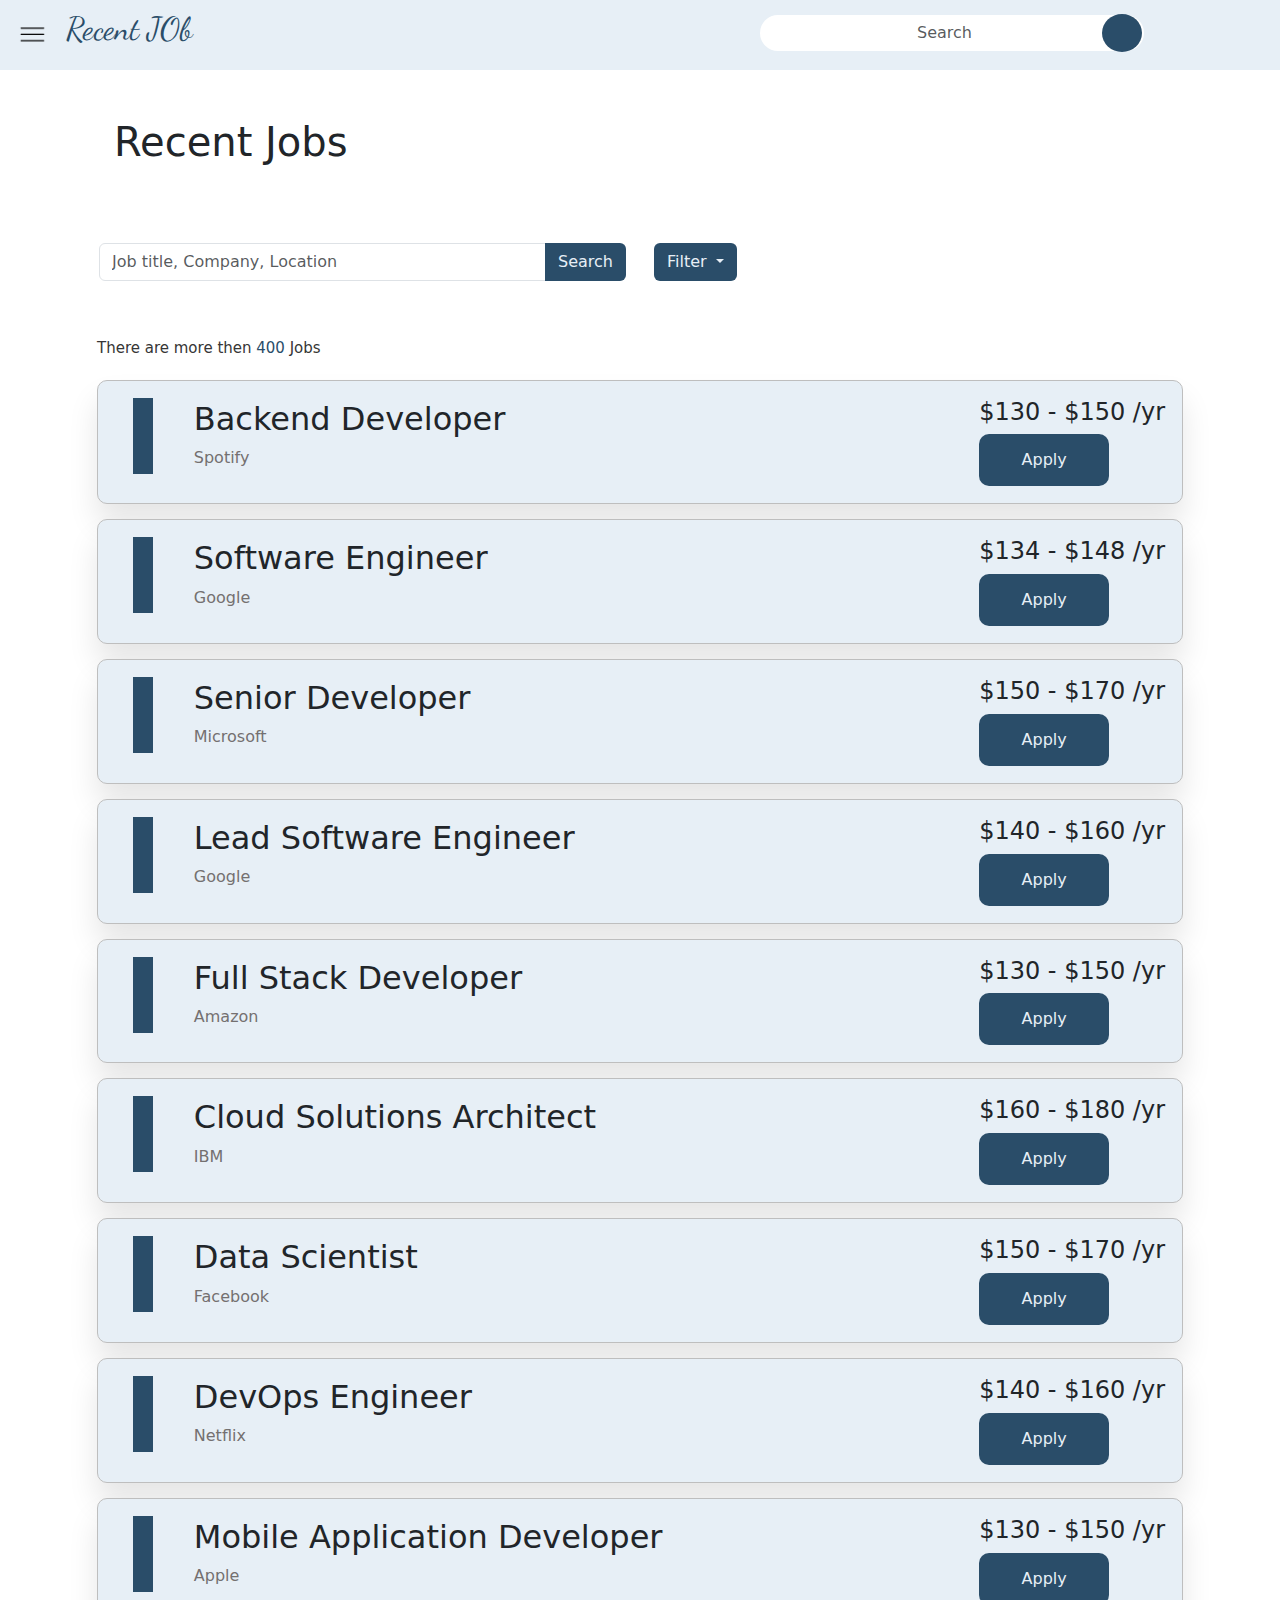
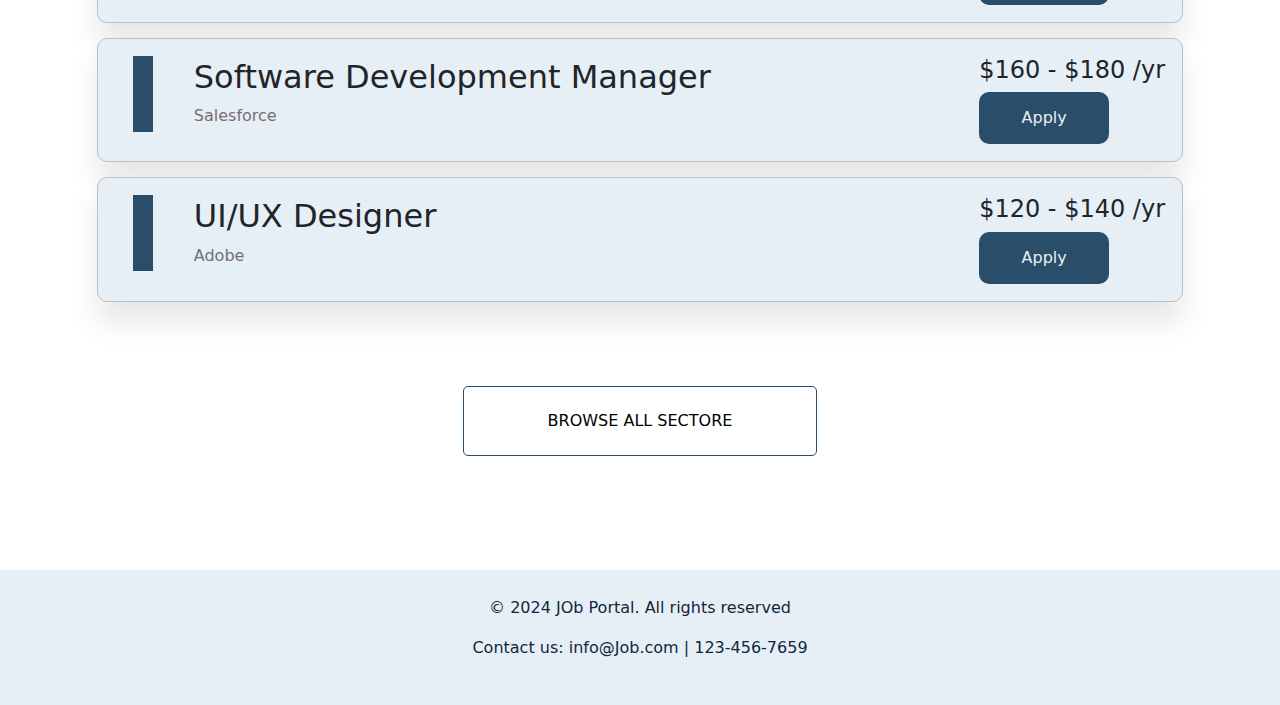
<file: recent job.html>
<!DOCTYPE html>
<html lang="en">
  <head>
    <meta charset="UTF-8" />
    <meta name="viewport" content="width=device-width, initial-scale=1.0" />
    <meta name="author" content="Sahar Timori" />
    <meta name="about" content="Job Portal" />
    <title>Recent Job</title>
    <link href="style.css/style.css" rel="stylesheet" />
    <link
      href="https://cdn.jsdelivr.net/npm/bootstrap@5.3.3/dist/css/bootstrap.min.css"
      rel="stylesheet"
      integrity="sha384-QWTKZyjpPEjISv5WaRU9OFeRpok6YctnYmDr5pNlyT2bRjXh0JMhjY6hW+ALEwIH"
      crossorigin="anonymous"
    />
    <script
      src="https://cdn.jsdelivr.net/npm/bootstrap@5.3.3/dist/js/bootstrap.bundle.min.js"
      integrity="sha384-YvpcrYf0tY3lHB60NNkmXc5s9fDVZLESaAA55NDzOxhy9GkcIdslK1eN7N6jIeHz"
      crossorigin="anonymous"
    ></script>
    <link
      href="https://fonts.googleapis.com/css2?family=Montserrat:ital,wght@0,100..900;1,100..900&family=Ubuntu:ital,wght@0,300;0,400;0,500;0,700;1,300;1,400;1,500;1,700&display=swap"
      rel="stylesheet"
    />
    <link href="images/favicon .ico" rel="icon" />
    <link rel="preconnect" href="https://fonts.googleapis.com" />
    <link rel="preconnect" href="https://fonts.gstatic.com" crossorigin />
    <link
      href="https://fonts.googleapis.com/css2?family=Dancing+Script:wght@400..700&display=swap"
      rel="stylesheet"
    />
    <link
      rel="stylesheet"
      href="https://cdnjs.cloudflare.com/ajax/libs/font-awesome/6.6.0/css/all.min.css"
      integrity="sha512-Kc323vGBEqzTmouAECnVceyQqyqdsSiqLQISBL29aUW4U/M7pSPA/gEUZQqv1cwx4OnYxTxve5UMg5GT6L4JJg=="
      crossorigin="anonymous"
      referrerpolicy="no-referrer"
    />
    <link
      href="style.css/smallscreen.css"
      rel="stylesheet"
      media="screen and (max-width: 765px)"
    />
    <link
      href="style.css/widesceen.css"
      rel="stylesheet"
      media="screen and (max-width: 991px)"
    />
  </head>
  <body>
    <!--......................sidebar section.......................-->

    <header>
      <button
        class="btn"
        type="button"
        data-bs-toggle="offcanvas"
        data-bs-target="#offcanvasWithBothOptions"
        aria-controls="offcanvasWithBothOptions"
      >
        <img src="images/sidebar-logo.png" class="sidebar-logo" />
      </button>
      <a class="nav-brand" href="#">Recent JOb</a>
      <div
        class="offcanvas offcanvas-start"
        data-bs-scroll="true"
        tabindex="-1"
        id="offcanvasWithBothOptions"
        aria-labelledby="offcanvasWithBothOptionsLabel"
      >
        <div class="offcanvas-header">
          <h5 class="offcanvas-title" id="offcanvasWithBothOptionsLabel">
            Job Portal
          </h5>
          <button
            type="button"
            class="btn-close"
            data-bs-dismiss="offcanvas"
            aria-label="Close"
          ></button>
        </div>
        <div class="offcanvas-body">
          <nav>
            <ul>
              <li class="nav-item">
                <i class="fa-solid fa-house"></i
                ><a href="index.html" class="sidebar-link">Home</a>
              </li>
              <br />
              <li class="nav-item">
                <i class="fa-solid fa-briefcase"></i
                ><a href="recent job.html" class="sidebar-link">Recent Jobs</a>
              </li>
              <br />
              <li class="nav-item">
                <i class="fa-solid fa-user-tie"></i
                ><a href="admin panel.html" class="sidebar-link">Admin Panel</a>
              </li>
              <br />
              <li class="nav-item">
                <i class="fa-solid fa-table-columns"></i
                ><a href="dashboard.html" class="sidebar-link">Dashboard</a>
              </li>
              <br />
              <li class="nav-item">
                <i class="fa-solid fa-file-invoice"></i
                ><a href="jobs.html" class="sidebar-link">Jobs</a>
              </li>
              <br />
              <li class="nav-item">
                <i class="fa-solid fa-rectangle-list"></i>
                <a href="application tracking.html" class="sidebar-link"
                  >Application tracking</a
                >
              </li>
              <br />
              <li class="nav-item">
                <i class="fa-solid fa-id-card"></i
                ><a href="profile.html" class="sidebar-link">profile</a>
              </li>
              <br />
              <li class="nav-item">
                <i class="fa-solid fa-users"></i
                ><a href="about us.html" class="sidebar-link">About us</a>
              </li>
              <br /><br /><br /><br />
              <button class="btn" style="color: #e7eff6">
                <i class="fa-solid fa-right-from-bracket"></i> Log Out
              </button>
            </ul>
          </nav>
        </div>
      </div>

      <section class="search-bar">
        <form class="d-flex" role="search">
          <input
            class="form-control search-form me-2"
            type="search"
            placeholder="Search"
            aria-label="Search"
          />
          <button class="btn btn-search mx-1" type="submit">
            <i class="fa-solid fa-magnifying-glass"></i>
          </button>
        </form>
      </section>
    </header>

    <!--......................body section.......................-->

    <div class="main-body py-5">
      <h1>Recent Jobs</h1>
    </div>

    <!-- start search bar -->

    <div class="container">
      <div class="row">
        <div class="col-lg-6 job-search">
          <div class="input-group mb-3">
            <input
              type="search"
              id="search-input"
              class="form-control"
              placeholder="Job title, Company, Location"
              aria-label="Recipient's username"
              aria-describedby="button-addon2"
            />
            <button
              class="btn"
              style="background-color: #2a4d69; color: #e7eff6"
              type="button"
              id="button-addon2"
            >
              Search
            </button>
          </div>
        </div>

        <div class="col-lg-6">
          <div class="dropdown filter-feature">
            <button
              class="btn dropdown-toggle"
              style="color: #e7eff6; background-color: #2a4d69"
              type="button"
              data-bs-toggle="dropdown"
              aria-expanded="false"
            >
              Filter
            </button>
            <div class="dropdown-menu">
              <h6 class="dropdown-header">Job Type</h6>
              <div class="recentFilterBtn">
                <button class="Full-Time filterbtn">
                  <a class="dropdown-item" href="#">Full-Time</a>
                </button>
                <button class="Part-Time">
                  <a class="dropdown-item" href="#">Part-Time</a>
                </button>
                <button class="Internship">
                  <a class="dropdown-item" href="#">Internship</a>
                </button>
              </div>

              <div class="dropdown-divider"></div>

              <h6 class="dropdown-header">Location</h6>
              <div class="recentFilterBtn">
                <button class="Remote">
                  <a class="dropdown-item" href="#">Remote</a>
                </button>
                <button class="New-York">
                  <a class="dropdown-item" href="#">New York</a>
                </button>
                <button class="London">
                  <a class="dropdown-item" href="#">London</a>
                </button>
              </div>

              <div class="dropdown-divider"></div>

              <h6 class="dropdown-header">Industry</h6>
              <div class="recentFilterBtn">
                <button class="Technology">
                  <a class="dropdown-item" href="#">Technology</a>
                </button>
                <button class="Finance">
                  <a class="dropdown-item" href="#">Finance</a>
                </button>
                <button class="Education">
                  <a class="dropdown-item" href="#">Education</a>
                </button>
              </div>

              <div class="dropdown-divider"></div>

              <h6 class="dropdown-header">Skills</h6>
              <div class="recentFilterBtn">
                <button class="JavaScript">
                  <a class="dropdown-item" href="#">JavaScript</a>
                </button>
                <button class="Python">
                  <a class="dropdown-item" href="#">Python</a>
                </button>
                <button class="SQL">
                  <a class="dropdown-item" href="#">SQL</a>
                </button>
              </div>
            </div>
          </div>
        </div>
      </div>
    </div>

    <!-- search bar end -->

    <!-- Start Jobs -->

    <div class="container">
      <div class="row">
        <div class="col-lg-12">
          <p>There are more then <span>400 </span>Jobs</p>
        </div>

        <div class="col-lg-12" id="joblistcontainer">
          <div class="recent-job-card">
            <div class="job-details">
              <div class="icon-img">
                <i class="fa-solid fa-computer"></i>
              </div>
              <div class="text">
                <h2>Backend Developer</h2>
                <span>Spotify</span>
              </div>
            </div>
            <div class="job-salary">
              <h4>$130 - $150 /yr</h4>
              <button class="btn0">
                <a class="btn0-feature" href="profile.html">Apply</a>
              </button>
            </div>
          </div>
        </div>
      </div>
    </div>

    <div class="row py-5">
      <div
        class="col-lg-5 m-auto"
        style="display: flex; justify-content: center"
      >
        <button class="btn3">BROWSE ALL SECTORE</button>
      </div>
    </div>

    <!-- ..............Footer................ -->

    <footer>
      <nav class="nav-feature">
        <p>&#169; 2024 JOb Portal. All rights reserved</p>
        <address>Contact us: info@Job.com | 123-456-7659</address>
      </nav>
    </footer>

    <script>
      document.addEventListener("DOMContentLoaded", function () {
        const jobPostings = [
          {
            id: "1",
            company: "Google",
            title: "Software Engineer",
            salary: "$134 - $148 /yr",
            applyLink: "profile.html",
            icon: "fab fa-google",
            apply: "Apply",
            JobType: "Full-Time",
            Location: "Remote",
            Industry: "Technology",
            Skills: "JavaScript",
          },
          {
            id: "2",
            company: "Microsoft",
            title: "Senior Developer",
            salary: "$150 - $170 /yr",
            applyLink: "profile2.html",
            icon: "fab fa-facebook",
            apply: "Apply",
            JobType: "Contract",
            Location: "Remote",
            Industry: "Technology",
            Skills: "JavaScript",
          },
          {
            id: "3",
            company: "Google",
            title: "Lead Software Engineer",
            salary: "$140 - $160 /yr",
            applyLink: "profile2.html",
            icon: "fab fa-git-alt",
            apply: "Apply",
            JobType: "Full-Time",
            Location: "Remote",
            Industry: "Technology",
            Skills: "JavaScript",
          },
          {
            id: "4",
            company: "Amazon",
            title: "Full Stack Developer",
            salary: "$130 - $150 /yr",
            applyLink: "profile2.html",
            icon: "fab fa-facebook",
            apply: "Apply",
            JobType: "Part-Time",
            Location: "New-York",
            Industry: "Finance",
            Skills: "Python",
          },
          {
            id: "5",
            company: "IBM",
            title: "Cloud Solutions Architect",
            salary: "$160 - $180 /yr",
            applyLink: "profile2.html",
            icon: "fab fa-youtube",
            apply: "Apply",
            JobType: "Part-Time",
            Location: "New-York",
            Industry: "Finance",
            Skills: "Python",
          },
          {
            id: "6",
            company: "Facebook",
            title: "Data Scientist",
            salary: "$150 - $170 /yr",
            applyLink: "profile2.html",
            icon: "fab fa-google",
            apply: "Apply",
            JobType: "Part-Time",
            Location: "New-York",
            Industry: "Finance",
            Skills: "Python",
          },
          {
            id: "7",
            company: "Netflix",
            title: "DevOps Engineer",
            salary: "$140 - $160 /yr",
            applyLink: "profile2.html",
            icon: "fab fa-facebook",
            apply: "Apply",
            JobType: "Part-Time",
            Location: "San-Francisco",
            Industry: "Healthcare",
            Skills: "SQL",
          },
          {
            id: "8",
            company: "Apple",
            title: "Mobile Application Developer",
            salary: "$130 - $150 /yr",
            applyLink: "profile2.html",
            icon: "fab fa-facebook",
            apply: "Apply",
            JobType: "Internship",
            Location: "San-Francisco",
            Industry: "Healthcare",
            Skills: "SQL",
          },
          {
            id: "9",
            company: "Salesforce",
            title: "Software Development Manager",
            salary: "$160 - $180 /yr",
            applyLink: "profile2.html",
            icon: "fab fa-facebook",
            apply: "Apply",
            JobType: "Internship",
            Location: "London",
            Industry: "Education",
            Skills: "Project-Management",
          },
          {
            id: "10",
            company: "Adobe",
            title: "UI/UX Designer",
            salary: "$120 - $140 /yr",
            applyLink: "profile2.html",
            icon: "fab fa-facebook",
            apply: "Apply",
            JobType: "Contract",
            Location: "London",
            Industry: "Education",
            Skills: "Project-Management",
          },
        ];

        // create jobcards function

        function createJobCard(job) {
          return `
        <div class="job-details">
          <div class="icon-img">
            <i class="${job.icon}"></i>
          </div>
          <div class="text">
            <h2>${job.title}</h2>
            <span>${job.company}</span>
          </div>
        </div>
        <div class="job-salary">
          <h4>${job.salary}</h4>
          <button class="btn0">
            <a href="${job.applyLink}" class="btn0-feature">${job.apply}</a>
          </button>
        </div>
      `;
        }

        const jobListContainer = document.getElementById("joblistcontainer");

        if (jobListContainer !== null) {
          jobPostings.forEach((job) => {
            const jobCard = document.createElement("div");
            jobCard.className = "recent-job-card";
            jobCard.innerHTML = createJobCard(job);
            jobListContainer.appendChild(jobCard);
          });
        }

        // search input and button

        const button = document.getElementById("button-addon2");
        const searchInput = document.getElementById("search-input");

        button.addEventListener("click", function () {
          jobListContainer.innerHTML = "";

          const searchTerm = searchInput.value.trim().toLowerCase();
          jobPostings.forEach((job) => {
            if (
              job.company.toLowerCase().includes(searchTerm) ||
              job.title.toLowerCase().includes(searchTerm) ||
              job.Location.toLowerCase().includes(searchTerm)
            ) {
              const jobCard = document.createElement("div");
              jobCard.className = "recent-job-card";
              jobCard.innerHTML = createJobCard(job);
              jobListContainer.appendChild(jobCard);
            }
          });
        });

        // fiter button

        const linkBtn = document.querySelectorAll(".dropdown-item");

        linkBtn.forEach((linkBtn) => {
          linkBtn.addEventListener("click", function () {
            jobListContainer.innerHTML = "";

            const filterTerm = linkBtn.textContent;
            jobPostings.forEach((job) => {
              if (
                job.JobType.includes(filterTerm) ||
                job.Industry.includes(filterTerm) ||
                job.Skills.includes(filterTerm) ||
                job.Location.includes(filterTerm)
              ) {
                const jobCard = document.createElement("div");
                jobCard.className = "recent-job-card";
                jobCard.innerHTML = createJobCard(job);
                jobListContainer.appendChild(jobCard);
              }
            });
          });
        });
      });
    </script>
  </body>
</html>
</file>
<file: style.css/style.css>
body {
  margin: 0;
  padding: 0;
  box-sizing: border-box;
}
.navbar {
  background-color: #e7eff6;
}
.nav-brand {
  font-size: 2rem;
  color: #2a4d69;
  text-decoration: none;
  font-family: "Dancing Script", cursive;
}
.nav-link:hover {
  background-color: #2a4d69;
  border: #2a4d69 solid;
  transition: 0.2s;
  border-radius: 10px;
}
.nav-item {
  font-weight: 500;
  padding-left: 35px;
}
.btn0 {
  height: 52px;
  width: 130px;
  outline: none;
  border: none;
  color: #e7eff6;
  cursor: pointer;
  transition: all 0.4s;
  background-color: #2a4d69;
  border-radius: 10px;
}
.btn0:hover {
  background-color: #0f283d;
  transition: all 0.4s;
}
.btn1 {
  height: 52px;
  width: 130px;
  background-color: transparent;
  color: #2a4d69;
  outline: none;
  border: 2px solid #2a4d69;
  border-radius: 10px;
}
.btn1:hover {
  background-color: #0f283d;
  transition: all 0.4s;
  color: #e7eff6;
  border: none;
  outline: none;
}
.btn0-feature {
  text-decoration: none;
  color: #e7eff6;
}
.btn1-feature {
  text-decoration: none;
  color: #0f283d;
}
.btn1-feature:hover {
  color: #e7eff6;
}
div {
  padding: 2px;
}

/*..............Main section..............*/

.main h1 {
  font-size: 3.5rem;
  font-weight: 500;
  color: #2a4d69;
  font-family: "Edu VIC WA NT Beginner", cursive;
}
.main input {
  height: 71px;
  width: 70%;
  border: none;
  outline: none;
  padding: 15px;
}
.btn2 {
  height: 70px;
  width: 25%;
  background-color: #2a4d69;
  color: white;
  border: none;
  outline: none;
  cursor: pointer;
  transition: all 0.4s;
  margin-left: -4px;
}
.btn2:hover {
  background-color: #0f283d;
  transition: all 0.4s;
}

/*..............category section..............*/

.Category h1 {
  font-size: 3.5rem;
  color: black;
}
.Category img {
  width: 30%;
  height: 30%;
}
.Category .card:hover {
  color: rgb(155, 150, 150);
  cursor: pointer;
  transition: all 0.3s;
  box-shadow: -3px 1px 23px -5px rgba(0, 0, 0, 0.75);
  -webkit-box-shadow: -3px 1px 23px -5px rgba(0, 0, 0, 0.75);
  -moz-box-shadow: -3px 1px 23px -5px rgba(0, 0, 0, 0.75);
}
.btn3 {
  height: 70px;
  width: 70%;
  border: 1px solid #2a4d69;
  background: transparent;
  border-radius: 5px;
  transition: all 0.4s;
}
.btn4 {
  height: 70px;
  width: 70%;
  border: 1px solid #e7eff6;
  color: #e7eff6;
  background: transparent;
  border-radius: 5px;
  transition: all 0.4s;
}
.btn3:hover {
  background-color: #2a4d69;
  color: white;
  border: none;
  outline: none;
  transition: all 0.4s;
}
.btn4:hover {
  background-color: #2a4d69;
  color: white;
  border: none;
  outline: none;
  transition: all 0.4s;
}

/*..............Resume section..............*/

.resume h1 {
  font-size: 3.8rem;
}

/*..............our team section..............*/

.our-team .card {
  box-shadow: -3px 1px 23px -5px rgba(0, 0, 0, 0.75);
  -webkit-box-shadow: -3px 1px 23px -5px rgba(0, 0, 0, 0.75);
  -moz-box-shadow: -3px 1px 23px -5px rgba(0, 0, 0, 0.75);
}
.card-body {
  height: 30vh;
}

/*..............Footer..............*/

.nav-feature {
  background-color: #e7eff6;
  color: #0f283d;
  text-align: center;
  margin-top: 5%;
  height: 15vh;
  padding: 2%;
}

/*..............Login and register pages..............*/

.featured-img {
  width: 100%;
  height: 100vh;
  border-radius: 30px;
}
.input-feature {
  width: 100%;
  border: none;
  padding: 1.5%;
  background-color: #e7eff6;
  border-radius: 2px;
}
.input-feature:hover {
  box-shadow: 2px 1px 2px 1px #2a4d69;
}
.right-box {
  background-color: white;
  border-radius: 30px;
}
.login-button {
  width: 100%;
  border: none;
  background-color: #2a4d69;
  color: white;
  padding: 1.5%;
  border-radius: 10px;
  text-align: center;
}
.login-button:hover {
  background-color: #0f283d;
}
.forget-link {
  padding-left: 50%;
}
.login-text {
  text-align: center;
  padding: 10%;
}

/*..............Dashboard page..............*/

/*..............Headar page..............*/

header {
  background-color: #e7eff6;
  justify-content: center;
  padding: 5px;
  height: 70px;
}
.sidebar-logo {
  width: 30px;
  height: 30px;
  background-color: #e7eff6;
}
.offcanvas-body {
  background-color: #2a4d69;
  color: white;
}

.offcanvas-header {
  background-color: #2a4d69;
  color: white;
}
.offcanvas-body ul {
  list-style-type: none;
}
.sidebar-link {
  text-decoration: none;
  color: #efeff6;
}
.search-bar .btn-search {
  position: absolute;
  top: 14px;
  right: 10.5%;
  border-radius: 50%;
  background-color: #2a4d69;
  color: white;
  height: 38px;
  width: 40px;
}
.search-bar .search-form {
  top: 15px;
  right: 10%;
  position: absolute;
  width: 30%;
  border-radius: 80px;
  border: none;
  outline: none;
  text-align: center;
  font-size: 16px;
}

/*..............Scroll section..............*/

.scroll-div-feature {
  text-align: center;
  background-color: #e7eff6;
  padding: 4%;
  border: 10px solid white;
  height: 80vh;
  border-radius: 30px;
}
.scroll-bg {
  background-color: #e7eff6;
  padding: 10px;
  border-radius: 20px;
}

.scroll-div {
  height: 60vh;
  overflow: hidden;
  overflow-y: scroll;
  background-color: #e7eff6;
}

.scroll-object .list-group a .active {
  background-color: white;
}

.scroll-object .list-group a {
  background-color: #e7eff6;
  color: black;
  border: none;
}

.scroll-object .list-group a div img {
  height: 40px;
  width: 40px;
  border-radius: 50%;
  overflow: hidden;
  object-fit: cover;
}

.scroll-object .list-group a div p {
  font-size: 15px;
  left: 0%;
  top: 2px;
}

.scroll-object .list-group a .name {
  top: 9px;
  position: relative;
}

.scroll-object .list-group a div {
  height: 50px;
  align-items: center;
  padding: 2px;
  display: flex;
}

.scroll-object .list-group a div .icon button .fa-envelope {
  font-size: 25px;
}

.scroll-object .list-group a div .icon button {
  border: none;
  background-color: #e7eff6;
  color: #2a4d69;
}

/*..............profile or job title section..............*/

.prof-div-feature {
  background-color: #e7eff6;
  border: white solid 10px;
  height: 80vh;
  padding: 0%;
  margin: 0%;
  border-radius: 30px;
}
.head-img h2 {
  text-align: center;
  padding-top: 5%;
}
.employee-prof {
  height: 60px;
  width: 60px;
  border-radius: 50%;
  margin-left: 10%;
  overflow: hidden;
  object-fit: cover;
}

/*..............post a job section..............*/

.post-div-feature {
  text-align: center;
  background-color: #e7eff6;
  padding: 4%;
  border: 10px solid white;
  height: 35vh;
  border-radius: 30px;
}
.post-div-feature h3 {
  text-align: center;
}
.con-post-job {
  font-weight: bold;
  font-size: large;
  background-color: #e7eff6;
  margin-left: 100px;
  margin-right: 100px;
}

.post-job-btn {
  background-color: #2a4d69;
  height: 70px;
  width: 110px;
  outline: none;
  border-radius: 10%;
}

.post-job-btn input {
  border: none;
  background-color: #2a4d69;
  color: white;
  font-weight: bold;
  font-size: larger;
}

.con-post-job input {
  border-radius: 5px;
  border: 1px solid gray;
  width: 90%;
}

.con-post-job input::placeholder {
  font-size: 15px;
  color: gray;
  padding: 10px;
}

.con-post-job select {
  border-radius: 5px;
  border: 1px solid gray;
  width: 70%;
}

/*..............Recent job page..............*/

h1 {
  margin: 20px 10px;
  padding-left: 8%;
}
.dropdown-menu {
  background-color: #2a4d69;
  max-height: 300px;
  overflow-y: auto;
}

.dropdown-item {
  color: white;
}
.row {
  display: flex;
  padding: 15px;
  margin-top: 1.3rem;
  justify-content: space-between;
}
.row p {
  color: rgb(54, 54, 54);
  font-size: 15px;
}
.row p span {
  color: #2a4d69;
}
.recent-job-card {
  width: 100%;
  padding: 15px;
  cursor: pointer;
  display: flex;
  border-radius: 10px;
  background-color: #e7eff6;
  margin-bottom: 15px;
  justify-content: space-between;
  border: 1px solid rgb(190, 190, 190);
  box-shadow: 0 20px 30px rgba(0, 0, 0, 0.1);
}
.job-details {
  display: flex;
}
.job-details .img {
  display: flex;
  justify-content: center;
  align-items: center;
}
.job-details i {
  width: 70px;
  font-size: 3rem;
  margin-left: 1rem;
  padding: 10px;
  color: #e7eff6;
  background: #2a4d69;
}
.job-details .text {
  margin-left: 2.3rem;
}
.job-details .text span {
  color: rgb(116, 112, 112);
}
.job-location {
  text-align: right;
  color: rgb(54, 54, 54);
}
.recent-job-card:hover {
  border: 2px solid #2a4d69;
  transition: 0.2s;
}

/*..............jobs page..............*/

.motivation p {
  font-size: 40px;
  align-items: center;
  text-align: center;
}
.general-job-card {
  width: 100%;
  padding: 15px;
  cursor: pointer;
  display: flex;
  border-radius: 10px;
  background-color: #f1f6fa;
  margin-bottom: 15px;
  justify-content: space-between;
  border: 1px solid rgb(212, 212, 212);
  box-shadow: 0 20px 30px rgba(0, 0, 0, 0.1);
}
.general-job-card:hover{
  background-color: #ffffff;
  width: 98%;
  transition: 0.8s;
  border: none;
}

/* the pagination */
.pagination-wrapper {
  display: flex;
  justify-content: center;
}
.pagination {
  background-color: #e7eff6;
  border-radius: 0.5rem;
  padding: 0.5rem;
}

.page-item {
  margin: 0 0.25rem; /* Padding between links */
}

.page-link {
  border: 1px solid #e7eff6;
  border-radius: 0.25rem;
  padding: 0.5rem 0.75rem;
  text-align: center;
}

.page-link:hover {
  color: #ffffff;
  text-decoration: none;
}

/*..............Application Tracking page..............*/

.person-box {
  background-color: #e7eff6;
  border: 1px solid #ddd;
  border-radius: 10px;
}

.person-name {
  font-weight: bold;
  font-size: 16px;
  background-color: #e7eff6;
}

.person-title {
  font-size: 14px;
  color: #888;
}

.profile-header {
  display: flex;
  align-items: center;
  border-radius: 10px;
  border: 1px solid #ddd;
}
.about-section,
.timeline-section {
  background-color: #e7eff6;
  border: 1px solid #ddd;
  padding: 20px;
  border-radius: 10px;
}

.timeline-post {
  padding: 15px;
  margin-top: 10px;
  border: 1px solid #ddd;
}

/*.................. profile page...................*/

/* div of profile*/
.profile-div-left {
  height: 100vh;
  border: white 5px solid;
  border-radius: 20px;
  background-color: #e7eff6;
}
@media (max-width: 1010px) {
  .profile-div-left {
    height: 60vh;
  }
}
/* div of personal information*/
.form-div {
  height: 100vh;
  border: white 5px solid;
  border-radius: 20px;
  background-color: #e7eff6;
}
@media (max-width: 1030px) {
  .form-div {
    height: fit-content;
    width: 100%;
    border-radius: 20px;
    padding: 20px;
    box-sizing: border-box;
    padding: 20px;
  }
}
/* img at div of profile*/
.cricle {
  width: 100px;
  height: 100px;
  border-radius: 50%;
  margin-left: 30%;
}

/* these are related to my form*/
.big {
  display: flex;
  flex-wrap: wrap;
  font-family: Georgia, "Times New Roman", Times, serif;
}
.group {
  flex: 45%;
  margin: 10px;
  width: 100%;
}
label {
  margin-bottom: 2px;
}
.form-div input,
select {
  width: 100%;
  padding: 5px;
  border: 1px solid rgb(173, 171, 171);
  border-radius: 8px;
  box-sizing: border-box;
}
@media (max-width: 800px) {
  .two {
    width: 100%;
    height: auto;
  }
  .group {
    flex: 1 1 100%;
  }
}
/*..............end profile.............*/

/* ..........................Admin panel page....................................*/
/* three divs */

.chart {
  flex: 1;
  min-width: 200px; /* Ensure minimum width for responsiveness */
  margin: 0 10px;
}

.admin {
  width: 30%; /* Adjust as needed */
  margin-right: 20px;
  text-align: center;
}

.column {
  width: 40%; /* Adjust as needed */
}

.pie {
  width: 30%;
  text-align: center;
  position: relative;
}

/* Responsive adjustments for smaller screens */
@media (max-width: 768px) {
  .admin {
    width: 100%;
  }

  .chart {
    width: 100%;
    margin-bottom: 20px;
  }
}
.wallet {
  display: flex;
  flex-wrap: wrap;
}
/* style of div that write about flowers*/
.box {
  border-radius: 20px;
  flex-grow: 1;
  height: 80px;
  background-image: linear-gradient(
    40deg,
    #778db5,
    #92a6ed,
    rgb(128, 169, 244)
  );
  text-align: center;
  padding-top: 10px;
  margin: 30px;
  cursor: pointer;
}
@media (max-width: 800px) {
  .box {
    width: 38%;
  }
}
/* style of div that has content about wallet*/

.boxes {
  cursor: pointer;
  border-radius: 10px;
  flex-grow: 1;
  height: 90px;
  background-image: linear-gradient(40deg, #7fa4e9, #92aae7, rgb(11, 96, 200));
  margin: 20px;
  text-align: center;
  padding-top: 10px;
}
@media (max-width: 800px) {
  .boxes {
    width: 40%;
  }
}
/* style of the first img */
.buleimg {
  width: 95%;
}
/* style of table at div of all */
.tables {
  display: grid;
  grid-template-columns: 1fr 1.5fr;
  grid-template-rows: 1fr;
  margin: 30px;
  gap: 30px;
}
.table tbody img {
  width: 50px;
  height: 50px;
  border-radius: 50%;
}
.table tbody th,
.table tbody td,
.table thead th {
  background-color: #e7eff6;
}
@media (max-width: 800px) {
  .tables {
    display: grid;
    grid-template-columns: 1fr;
    grid-template-rows: 1fr 2fr;
    margin: 0;
  }
}
</file>
<file: style.css/smallscreen.css>
@media screen and (max-width: 765px) {
    body {
        font-size: smaller;
    }
    div {
        padding: 2%;
    }
    .featured-img {
        display: none;
    }
    .main {
        background-image: url(/images/businesswomen.jpg);
        background-repeat: no-repeat;
        background-size: cover;
        min-height: 95vh;
        width: 100%;
        }
    .btn0, .btn1 {
        height: 30px;
        width: 80px;
    }
    .search-bar{
        width: 200px;
        font-size: 12px;
    }
    .head-img input {
        display: none;
    }
    .head-img .btn0 {
        padding: 3%;
    }
    .text h2,h4 {
        font-size: 13px;
    }
    .search-bar-two input , .search-bar-two button{
        display: none;
    }
    .search-bar-one input{
        width: 50%;
        left: 10%;
    }
    .search-bar-one button{
        left: 53%;
    }
    .profilee {
        width: 100%;
    }
    .profile-header{
        padding: 5%;
    }
    .post-div-feature h3{
        padding-top: 10%;
    }
    .prof-information p {
        font-size: 10px;
    }
    .job-details {
        display: inline;
      }
    .general-job-card {
        display: block;
    }
}
</file>
<file: style.css/widesceen.css>
@media screen and (max-width: 991px) {
    body {
        font-size: small;
    }
    div {
        padding: 2%;
    }
}
</file>
